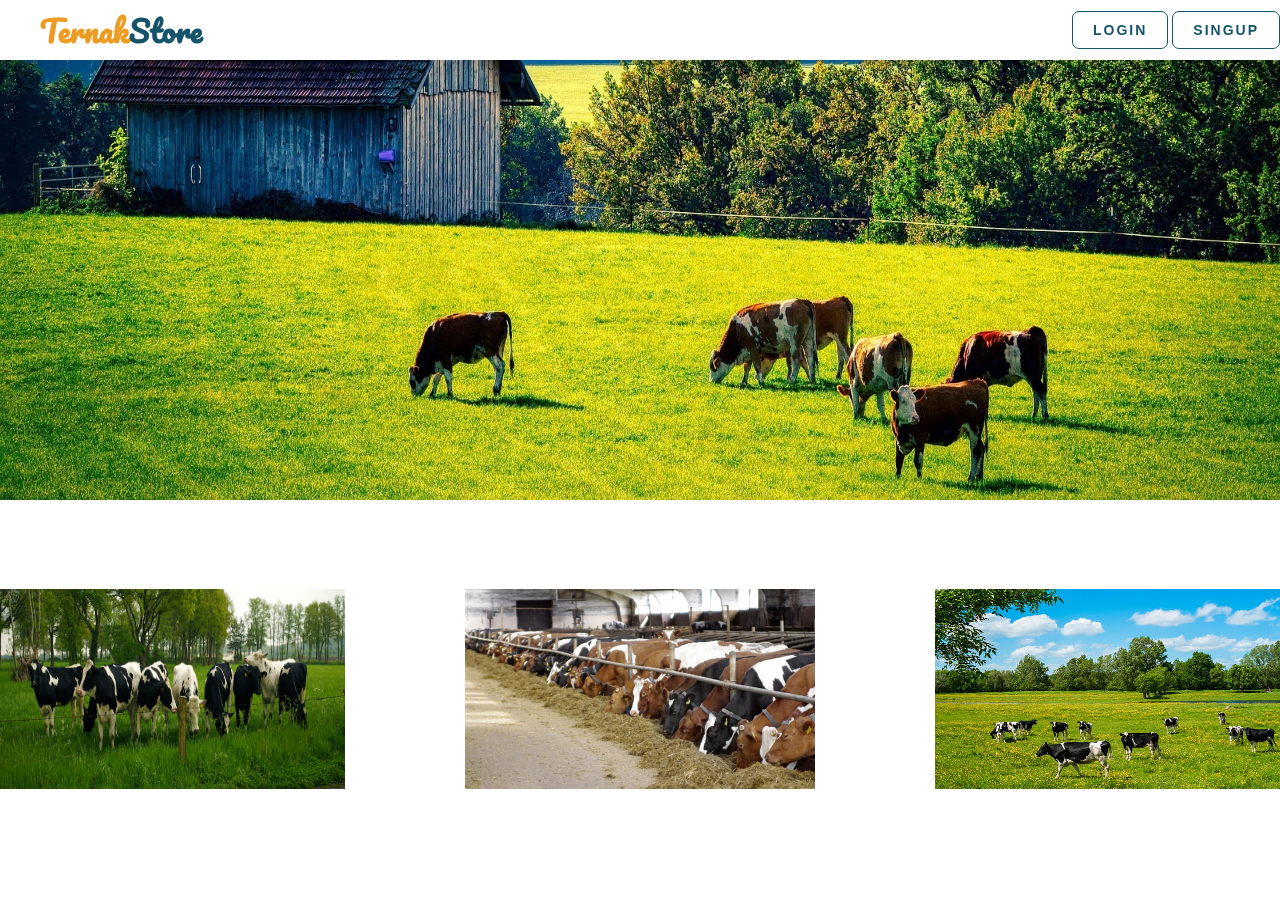
<file: index.html>
<!DOCTYPE html>
<html lang="en">
<head>
    <meta charset="UTF-8">
    <meta http-equiv="X-UA-Compatible" content="IE=edge">
    <meta name="viewport" content="width=device-width, initial-scale=1.0">
    <meta charset="UTF-8">
    <meta http-equiv="X-UA-Compatible" content="IE=edge">
    <meta name="viewport" content="width=device-width, initial-scale=1.0">
    <link rel="preconnect" href="https://fonts.googleapis.com">
    <link rel="preconnect" href="https://fonts.gstatic.com" crossorigin>
    <link href="https://fonts.googleapis.com/css2?family=Pacifico&family=Poppins:wght@100;200;400&display=swap" rel="stylesheet">
    <!--box icon-->
    <link href='https://unpkg.com/boxicons@2.1.4/css/boxicons.min.css' rel='stylesheet'>
    <link rel="stylesheet" href="index.css">
    <title>Document</title>
</head>
<body>
    <nav>
        <div class="cont1">
           <!----> <img class="img-back" src="home-back3.jpg" alt="">

        </div>
     
          <div class="nav">
              <div class="container">
              <a href="#" class="logo">Ternak<span>Store</span></a>
              
              <div class="icons">
                <a href="login.html"><button>Login</button></a>  
                <a href="login.html"><button>singup</button></a>
              </div>  
            </div> 
          </div>	
        
        </div>
        </nav>

        <section>
            <div class="garis"></div>

            
            <div class="garis"></div>
            <div class="gambar">
                <img src="gambar1.jpg" alt="">
                <img src="gambar 2.jpeg" alt="">
                <img src="gamabr 3.jpg" alt="">
                
            </div>
        </section>
</body>
</html>
</file>
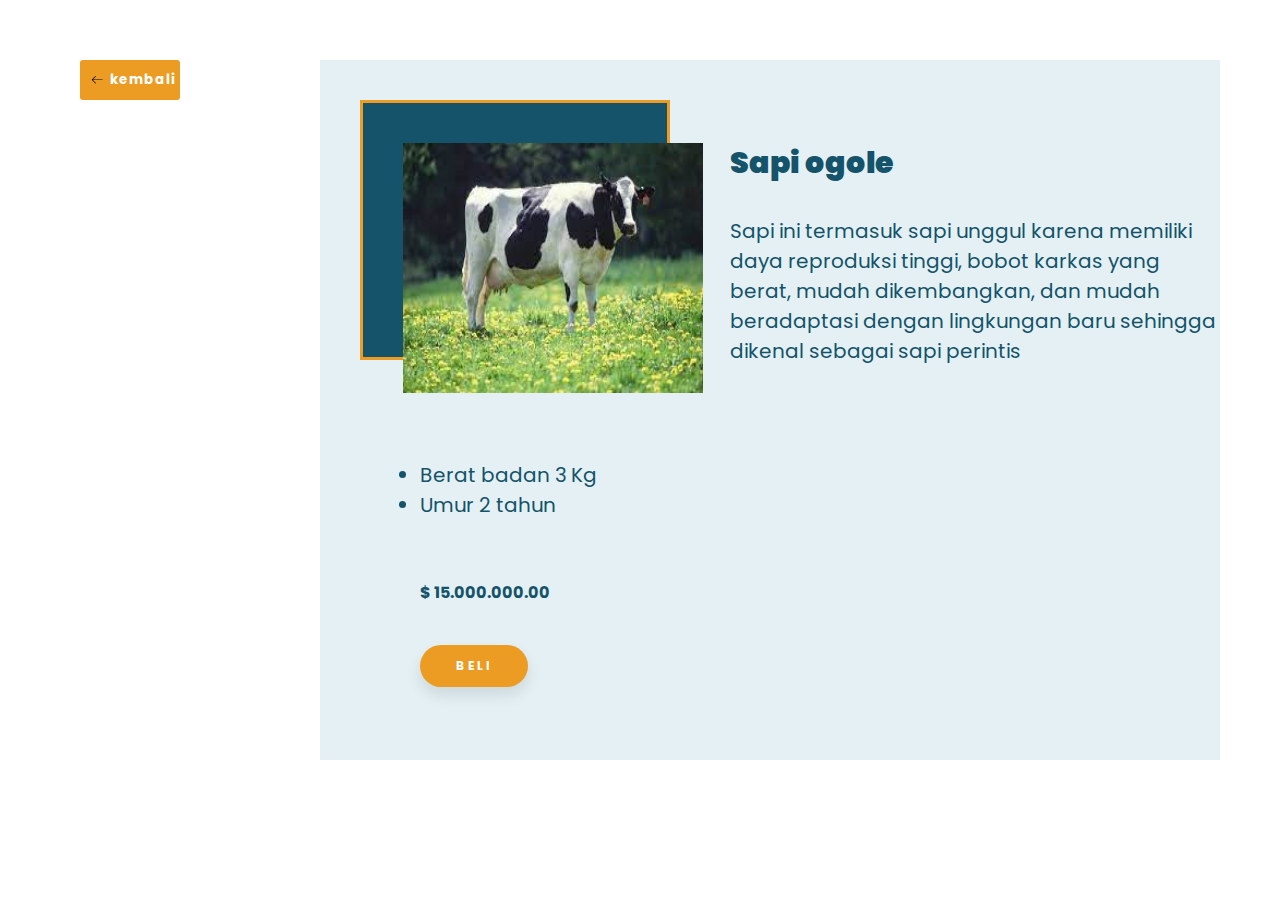
<file: detailsapi1.html>
<!DOCTYPE html>
<html>
<head>
	<title>Detail produk</title>
	<link rel="stylesheet" href="deteil1.css">
	<link rel="preconnect" href="https://fonts.googleapis.com">
    <link rel="preconnect" href="https://fonts.gstatic.com" crossorigin>
    <link href="https://fonts.googleapis.com/css2?family=Pacifico&family=Poppins:wght@100;200;400&display=swap" rel="stylesheet">
</head>
<body>
	<button class="back">
		<svg height="16" width="16" xmlns="http://www.w3.org/2000/svg" version="1.1" viewBox="0 0 1024 1024"><path d="M874.690416 495.52477c0 11.2973-9.168824 20.466124-20.466124 20.466124l-604.773963 0 188.083679 188.083679c7.992021 7.992021 7.992021 20.947078 0 28.939099-4.001127 3.990894-9.240455 5.996574-14.46955 5.996574-5.239328 0-10.478655-1.995447-14.479783-5.996574l-223.00912-223.00912c-3.837398-3.837398-5.996574-9.046027-5.996574-14.46955 0-5.433756 2.159176-10.632151 5.996574-14.46955l223.019353-223.029586c7.992021-7.992021 20.957311-7.992021 28.949332 0 7.992021 8.002254 7.992021 20.957311 0 28.949332l-188.073446 188.073446 604.753497 0C865.521592 475.058646 874.690416 484.217237 874.690416 495.52477z"></path></svg>
		<a href="/product.html"><span><b>kembali</b></span></a>
	  </button>
	<div class="detail">
		<div class="foto">
		<img src="sapi1.jpg" alt="">
		</div>
		<div class="penjelasan">
			<h1><b>Sapi ogole</b> </h1>
			<p>
				Sapi ini termasuk sapi unggul karena memiliki<br> daya 
                reproduksi tinggi, bobot karkas yang<br> berat, mudah 
                dikembangkan, dan mudah <br> beradaptasi dengan
               lingkungan baru sehingga <br>dikenal sebagai sapi perintis
			</p>
		</div>
		<div class="list">
		<ul>
			<li>Berat badan 3 Kg</li>
			<li>Umur 2 tahun</li>
			
		</ul>
		<span class="price"><b>$  15.000.000.00</b></span> <br>
		<button class="beli"> <a href="#" class="btn"><b>Beli</b></a></button>
	</div>
	</div>
	
</body>
</html>
</file>
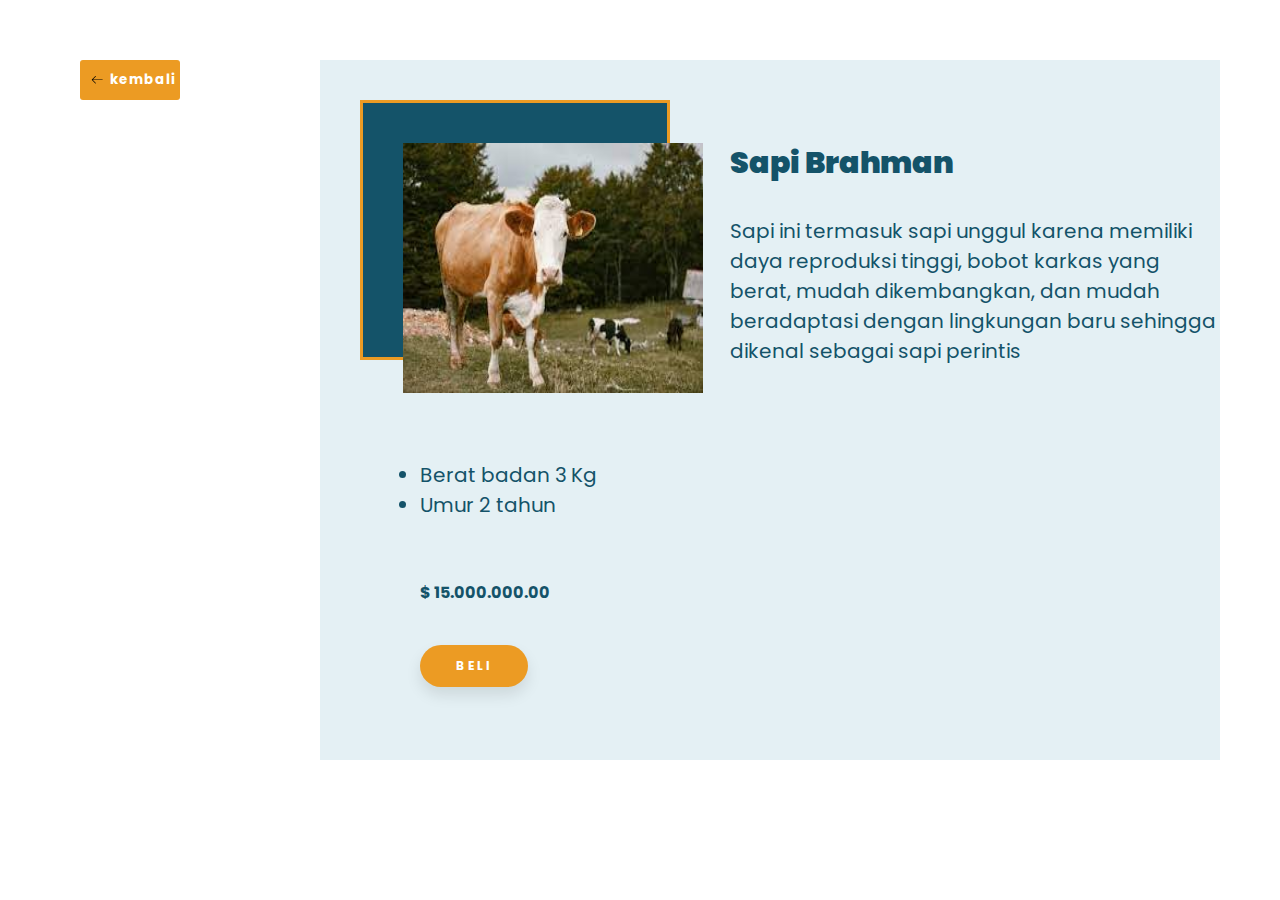
<file: detailsapi2.html>
<!DOCTYPE html>
<html>
<head>
	<title>Detail produk</title>
	<link rel="stylesheet" href="deteil1.css">
	<link rel="preconnect" href="https://fonts.googleapis.com">
    <link rel="preconnect" href="https://fonts.gstatic.com" crossorigin>
    <link href="https://fonts.googleapis.com/css2?family=Pacifico&family=Poppins:wght@100;200;400&display=swap" rel="stylesheet">
</head>
<body>
	<button class="back">
		<svg height="16" width="16" xmlns="http://www.w3.org/2000/svg" version="1.1" viewBox="0 0 1024 1024"><path d="M874.690416 495.52477c0 11.2973-9.168824 20.466124-20.466124 20.466124l-604.773963 0 188.083679 188.083679c7.992021 7.992021 7.992021 20.947078 0 28.939099-4.001127 3.990894-9.240455 5.996574-14.46955 5.996574-5.239328 0-10.478655-1.995447-14.479783-5.996574l-223.00912-223.00912c-3.837398-3.837398-5.996574-9.046027-5.996574-14.46955 0-5.433756 2.159176-10.632151 5.996574-14.46955l223.019353-223.029586c7.992021-7.992021 20.957311-7.992021 28.949332 0 7.992021 8.002254 7.992021 20.957311 0 28.949332l-188.073446 188.073446 604.753497 0C865.521592 475.058646 874.690416 484.217237 874.690416 495.52477z"></path></svg>
		<a href="/product.html"><span><b>kembali</b></span></a>
	  </button>
	<div class="detail">
		<div class="foto">
		<img src="sapi2.jpg" alt="">
		</div>
		<div class="penjelasan">
			<h1><b>Sapi Brahman</b> </h1>
			<p>
				Sapi ini termasuk sapi unggul karena memiliki<br> daya 
                reproduksi tinggi, bobot karkas yang<br> berat, mudah 
                dikembangkan, dan mudah <br> beradaptasi dengan
               lingkungan baru sehingga <br>dikenal sebagai sapi perintis
			</p>
		</div>
		<div class="list">
		<ul>
			<li>Berat badan 3 Kg</li>
			<li>Umur 2 tahun</li>
			
		</ul>
		<span class="price"><b>$  15.000.000.00</b></span> <br>
		<button class="beli"> <a href="#" class="btn"><b>Beli</b></a></button>
	</div>
	</div>
	
</body>
</html>
</file>
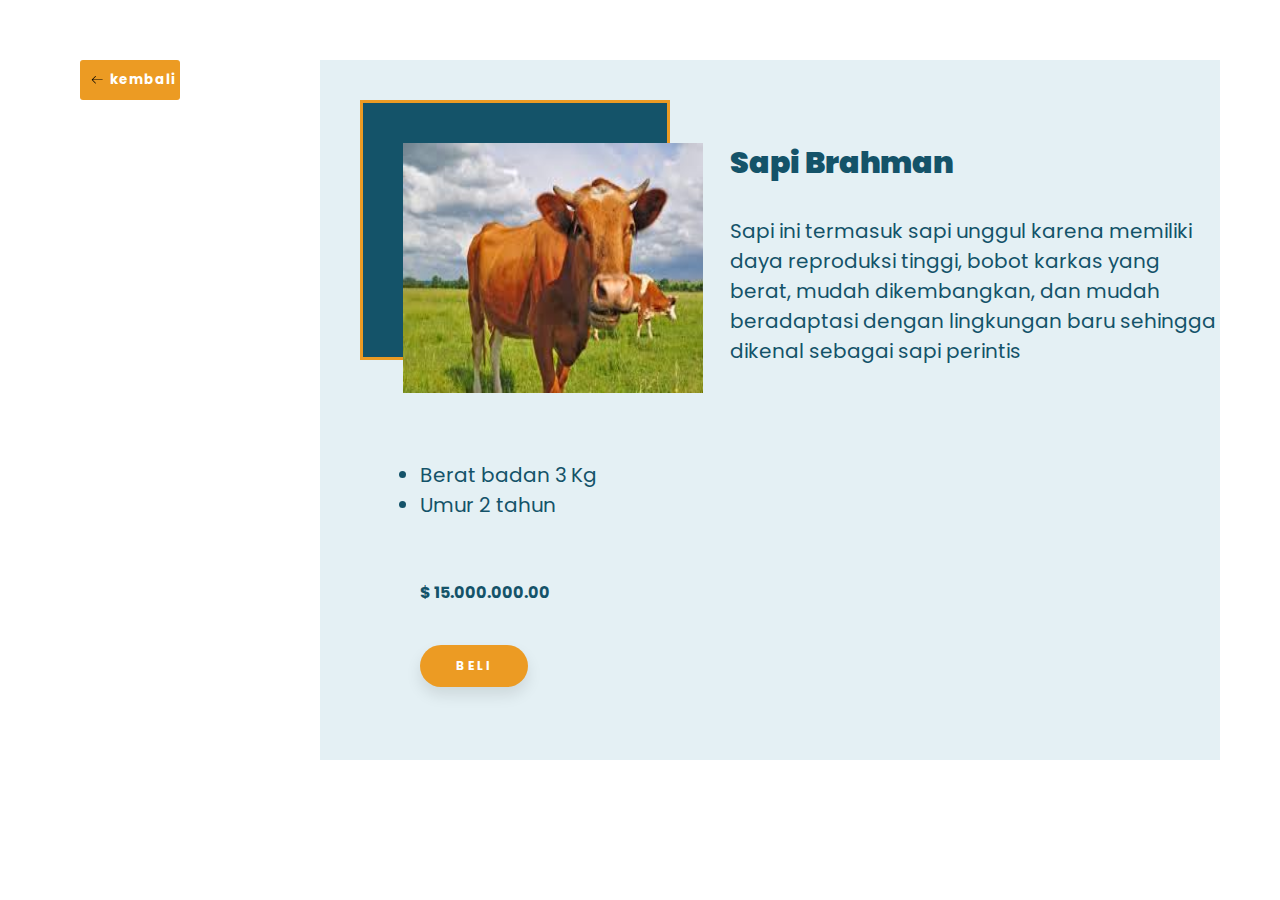
<file: detailsapi3.html>
<!DOCTYPE html>
<html>
<head>
	<title>Detail produk</title>
	<link rel="stylesheet" href="deteil1.css">
	<link rel="preconnect" href="https://fonts.googleapis.com">
    <link rel="preconnect" href="https://fonts.gstatic.com" crossorigin>
    <link href="https://fonts.googleapis.com/css2?family=Pacifico&family=Poppins:wght@100;200;400&display=swap" rel="stylesheet">
</head>
<body>
	<button class="back">
		<svg height="16" width="16" xmlns="http://www.w3.org/2000/svg" version="1.1" viewBox="0 0 1024 1024"><path d="M874.690416 495.52477c0 11.2973-9.168824 20.466124-20.466124 20.466124l-604.773963 0 188.083679 188.083679c7.992021 7.992021 7.992021 20.947078 0 28.939099-4.001127 3.990894-9.240455 5.996574-14.46955 5.996574-5.239328 0-10.478655-1.995447-14.479783-5.996574l-223.00912-223.00912c-3.837398-3.837398-5.996574-9.046027-5.996574-14.46955 0-5.433756 2.159176-10.632151 5.996574-14.46955l223.019353-223.029586c7.992021-7.992021 20.957311-7.992021 28.949332 0 7.992021 8.002254 7.992021 20.957311 0 28.949332l-188.073446 188.073446 604.753497 0C865.521592 475.058646 874.690416 484.217237 874.690416 495.52477z"></path></svg>
		<a href="/product.html"><span><b>kembali</b></span></a>
	  </button>
	<div class="detail">
		<div class="foto">
		<img src="sapi3.jpg" alt="">
		</div>
		<div class="penjelasan">
			<h1><b>Sapi Brahman</b> </h1>
			<p>
				Sapi ini termasuk sapi unggul karena memiliki<br> daya 
                reproduksi tinggi, bobot karkas yang<br> berat, mudah 
                dikembangkan, dan mudah <br> beradaptasi dengan
               lingkungan baru sehingga <br>dikenal sebagai sapi perintis
			</p>
		</div>
		<div class="list">
		<ul>
			<li>Berat badan 3 Kg</li>
			<li>Umur 2 tahun</li>
			
		</ul>
		<span class="price"><b>$  15.000.000.00</b></span> <br>
		<button class="beli"> <a href="#" class="btn"><b>Beli</b></a></button>
	</div>
	</div>
	
</body>
</html>
</file>
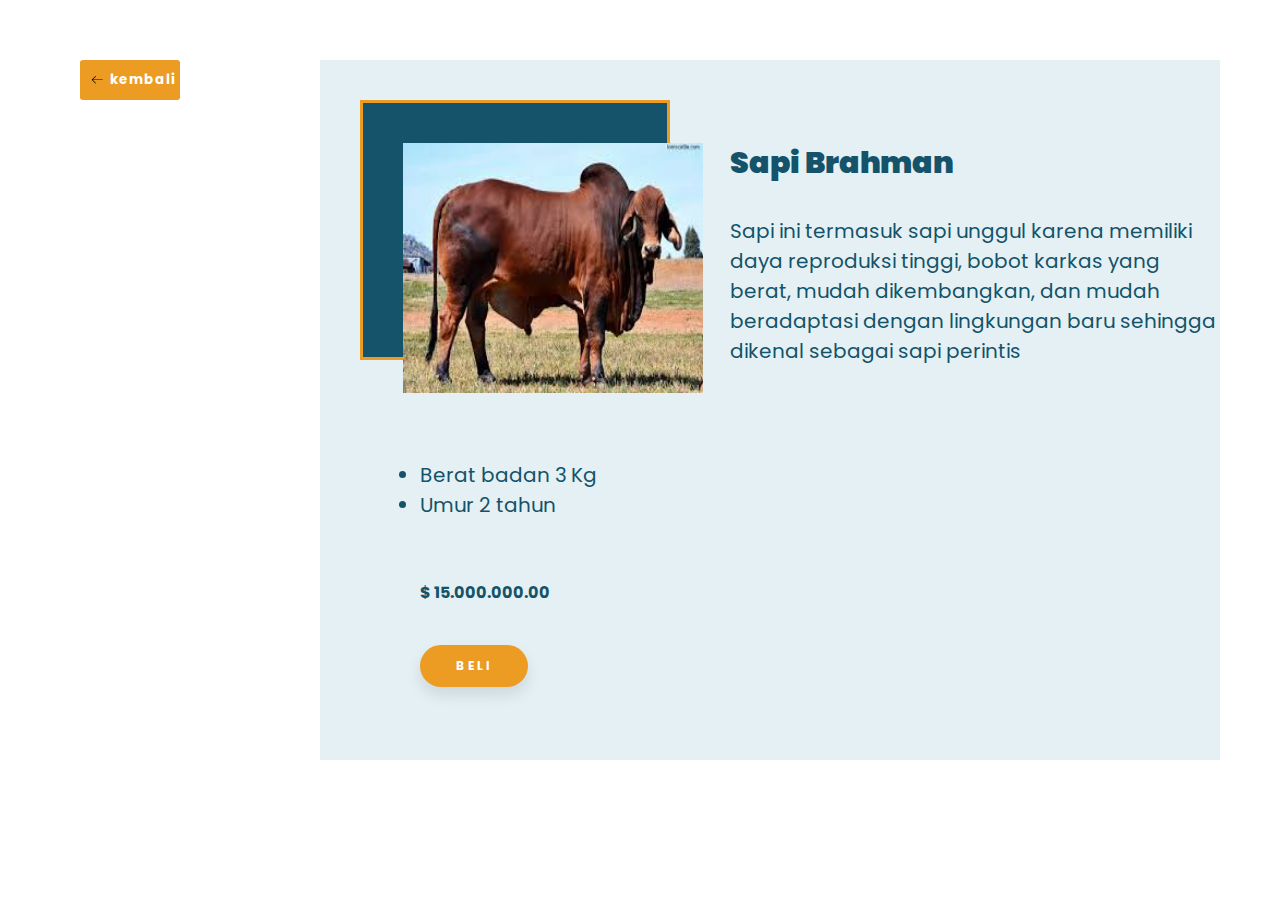
<file: detailsapi4.html>
<!DOCTYPE html>
<html>
<head>
	<title>Detail produk</title>
	<link rel="stylesheet" href="deteil1.css">
	<link rel="preconnect" href="https://fonts.googleapis.com">
    <link rel="preconnect" href="https://fonts.gstatic.com" crossorigin>
    <link href="https://fonts.googleapis.com/css2?family=Pacifico&family=Poppins:wght@100;200;400&display=swap" rel="stylesheet">
</head>
<body>
	<button class="back">
		<svg height="16" width="16" xmlns="http://www.w3.org/2000/svg" version="1.1" viewBox="0 0 1024 1024"><path d="M874.690416 495.52477c0 11.2973-9.168824 20.466124-20.466124 20.466124l-604.773963 0 188.083679 188.083679c7.992021 7.992021 7.992021 20.947078 0 28.939099-4.001127 3.990894-9.240455 5.996574-14.46955 5.996574-5.239328 0-10.478655-1.995447-14.479783-5.996574l-223.00912-223.00912c-3.837398-3.837398-5.996574-9.046027-5.996574-14.46955 0-5.433756 2.159176-10.632151 5.996574-14.46955l223.019353-223.029586c7.992021-7.992021 20.957311-7.992021 28.949332 0 7.992021 8.002254 7.992021 20.957311 0 28.949332l-188.073446 188.073446 604.753497 0C865.521592 475.058646 874.690416 484.217237 874.690416 495.52477z"></path></svg>
		<a href="/product.html"><span><b>kembali</b></span></a>
	  </button>
	<div class="detail">
		<div class="foto">
		<img src="sapi4.jpg" alt="">
		</div>
		<div class="penjelasan">
			<h1><b>Sapi Brahman</b> </h1>
			<p>
				Sapi ini termasuk sapi unggul karena memiliki<br> daya 
                reproduksi tinggi, bobot karkas yang<br> berat, mudah 
                dikembangkan, dan mudah <br> beradaptasi dengan
               lingkungan baru sehingga <br>dikenal sebagai sapi perintis
			</p>
		</div>
		<div class="list">
		<ul>
			<li>Berat badan 3 Kg</li>
			<li>Umur 2 tahun</li>
			
		</ul>
		<span class="price"><b>$  15.000.000.00</b></span> <br>
		<button class="beli"> <a href="#" class="btn"><b>Beli</b></a></button>
	</div>
	</div>
	
</body>
</html>
</file>
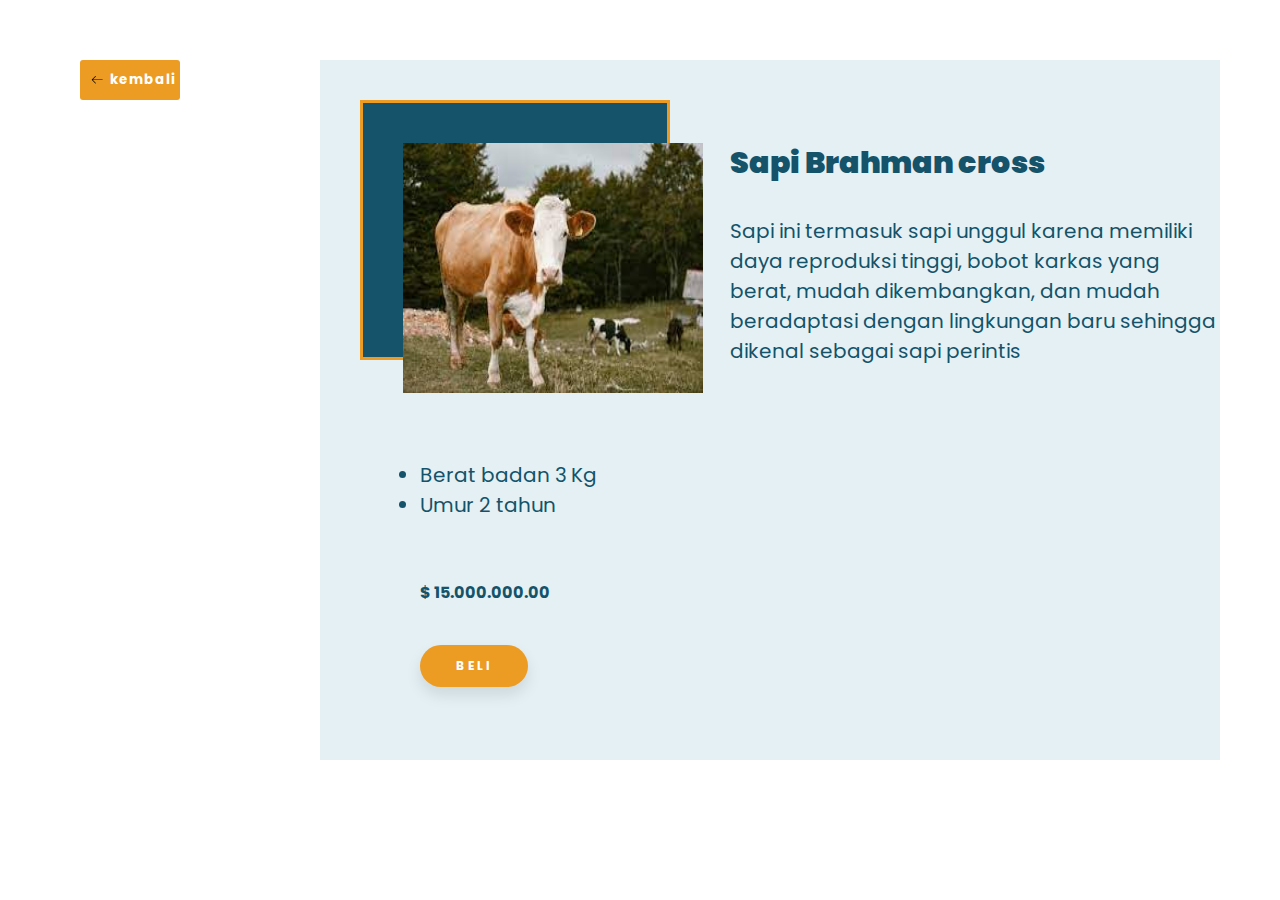
<file: detailsapi5.html>
<!DOCTYPE html>
<html>
<head>
	<title>Detail produk</title>
	<link rel="stylesheet" href="deteil1.css">
	<link rel="preconnect" href="https://fonts.googleapis.com">
    <link rel="preconnect" href="https://fonts.gstatic.com" crossorigin>
    <link href="https://fonts.googleapis.com/css2?family=Pacifico&family=Poppins:wght@100;200;400&display=swap" rel="stylesheet">
</head>
<body>
	<button class="back">
		<svg height="16" width="16" xmlns="http://www.w3.org/2000/svg" version="1.1" viewBox="0 0 1024 1024"><path d="M874.690416 495.52477c0 11.2973-9.168824 20.466124-20.466124 20.466124l-604.773963 0 188.083679 188.083679c7.992021 7.992021 7.992021 20.947078 0 28.939099-4.001127 3.990894-9.240455 5.996574-14.46955 5.996574-5.239328 0-10.478655-1.995447-14.479783-5.996574l-223.00912-223.00912c-3.837398-3.837398-5.996574-9.046027-5.996574-14.46955 0-5.433756 2.159176-10.632151 5.996574-14.46955l223.019353-223.029586c7.992021-7.992021 20.957311-7.992021 28.949332 0 7.992021 8.002254 7.992021 20.957311 0 28.949332l-188.073446 188.073446 604.753497 0C865.521592 475.058646 874.690416 484.217237 874.690416 495.52477z"></path></svg>
		<a href="/product.html"><span><b>kembali</b></span></a>
	  </button>
	<div class="detail">
		<div class="foto">
		<img src="sapi2.jpg" alt="">
		</div>
		<div class="penjelasan">
			<h1><b>Sapi Brahman cross</b> </h1>
			<p>
				Sapi ini termasuk sapi unggul karena memiliki<br> daya 
                reproduksi tinggi, bobot karkas yang<br> berat, mudah 
                dikembangkan, dan mudah <br> beradaptasi dengan
               lingkungan baru sehingga <br>dikenal sebagai sapi perintis
			</p>
		</div>
		<div class="list">
		<ul>
			<li>Berat badan 3 Kg</li>
			<li>Umur 2 tahun</li>
			
		</ul>
		<span class="price"><b>$  15.000.000.00</b></span> <br>
		<button class="beli"> <a href="#" class="btn"><b>Beli</b></a></button>
	</div>
	</div>
	
</body>
</html>
</file>
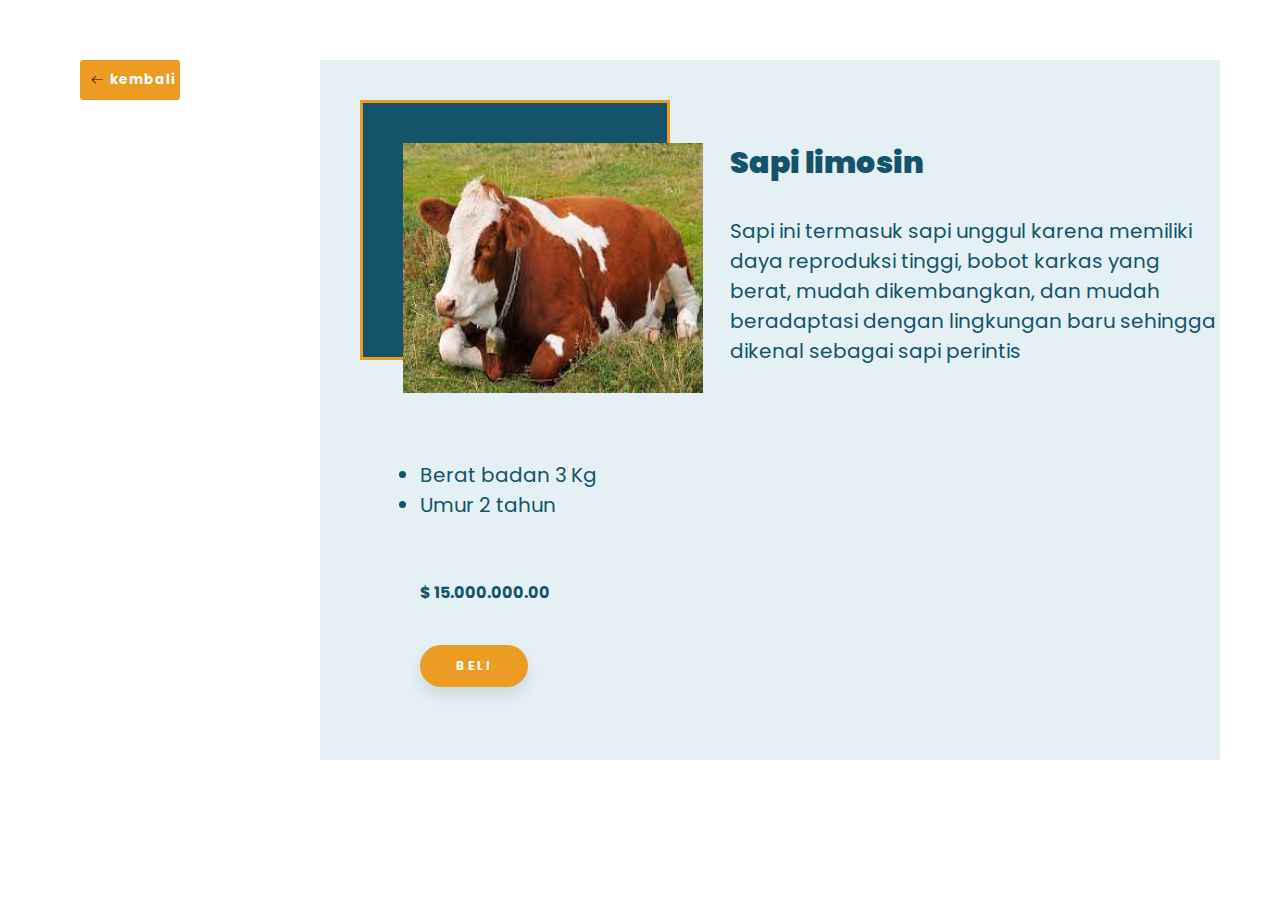
<file: detailsapi6.html>
<!DOCTYPE html>
<html>
<head>
	<title>Detail produk</title>
	<link rel="stylesheet" href="deteil1.css">
	<link rel="preconnect" href="https://fonts.googleapis.com">
    <link rel="preconnect" href="https://fonts.gstatic.com" crossorigin>
    <link href="https://fonts.googleapis.com/css2?family=Pacifico&family=Poppins:wght@100;200;400&display=swap" rel="stylesheet">
</head>
<body>
	<button class="back">
		<svg height="16" width="16" xmlns="http://www.w3.org/2000/svg" version="1.1" viewBox="0 0 1024 1024"><path d="M874.690416 495.52477c0 11.2973-9.168824 20.466124-20.466124 20.466124l-604.773963 0 188.083679 188.083679c7.992021 7.992021 7.992021 20.947078 0 28.939099-4.001127 3.990894-9.240455 5.996574-14.46955 5.996574-5.239328 0-10.478655-1.995447-14.479783-5.996574l-223.00912-223.00912c-3.837398-3.837398-5.996574-9.046027-5.996574-14.46955 0-5.433756 2.159176-10.632151 5.996574-14.46955l223.019353-223.029586c7.992021-7.992021 20.957311-7.992021 28.949332 0 7.992021 8.002254 7.992021 20.957311 0 28.949332l-188.073446 188.073446 604.753497 0C865.521592 475.058646 874.690416 484.217237 874.690416 495.52477z"></path></svg>
		<a href="/product.html"><span><b>kembali</b></span></a>
	  </button>
	<div class="detail">
		<div class="foto">
		<img src="sapi6.jpg" alt="">
		</div>
		<div class="penjelasan">
			<h1><b>Sapi limosin</b> </h1>
			<p>
				Sapi ini termasuk sapi unggul karena memiliki<br> daya 
                reproduksi tinggi, bobot karkas yang<br> berat, mudah 
                dikembangkan, dan mudah <br> beradaptasi dengan
               lingkungan baru sehingga <br>dikenal sebagai sapi perintis
			</p>
		</div>
		<div class="list">
		<ul>
			<li>Berat badan 3 Kg</li>
			<li>Umur 2 tahun</li>
			
		</ul>
		<span class="price"><b>$  15.000.000.00</b></span> <br>
		<button class="beli"> <a href="#" class="btn"><b>Beli</b></a></button>
	</div>
	</div>
	
</body>
</html>
</file>
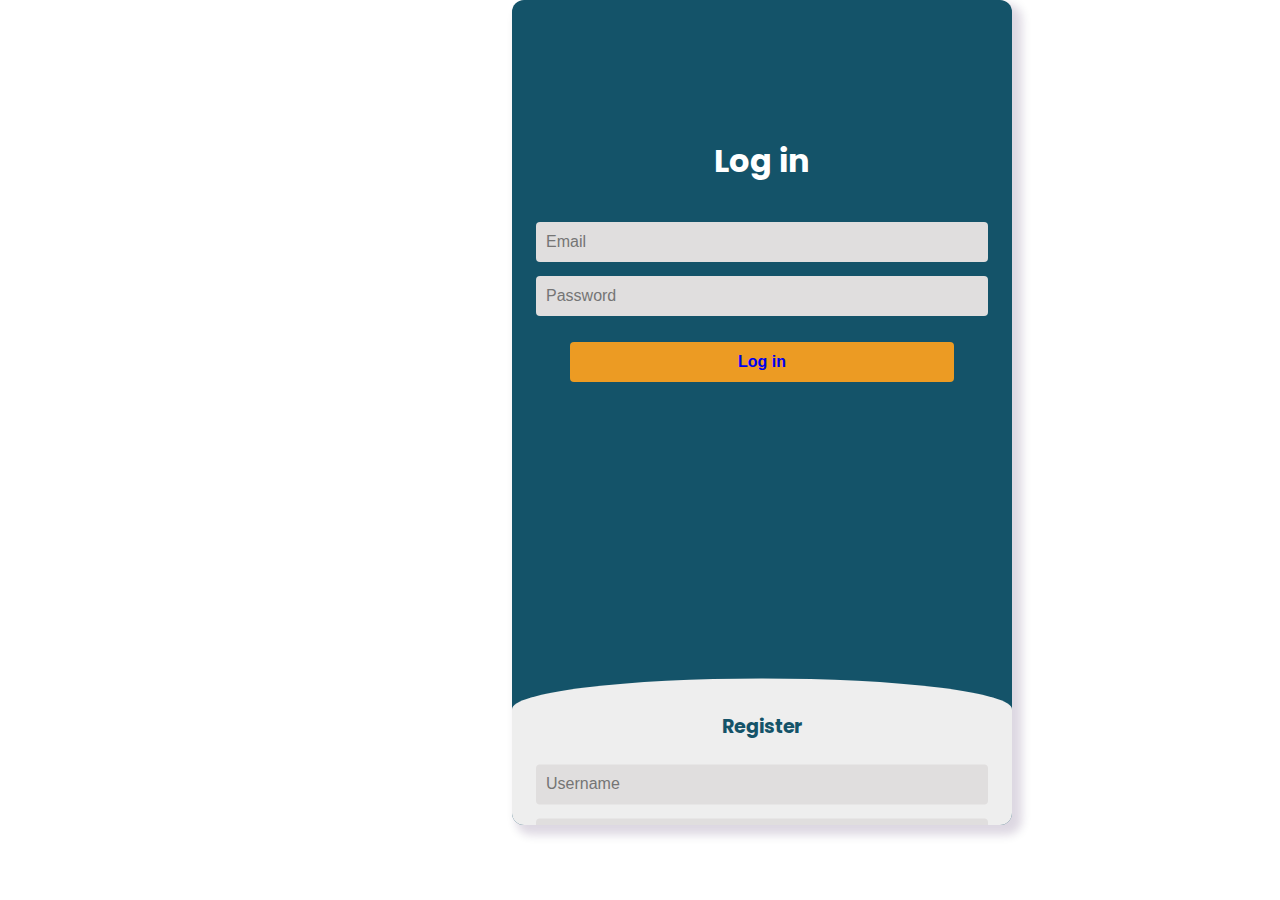
<file: login.html>
<!DOCTYPE html>
<html>
<head>
	<title>login ternak store</title>
    <link rel="stylesheet" href="login.css">
	<link rel="preconnect" href="https://fonts.googleapis.com">
    <link rel="preconnect" href="https://fonts.gstatic.com" crossorigin>
    <link href="https://fonts.googleapis.com/css2?family=Pacifico&family=Poppins:wght@100;200;400&display=swap" rel="stylesheet">
</head>
<body>
	
	<div class="main">  	
		<input type="checkbox" id="chk" aria-hidden="true">

			<div class="login">
				<form class="form">
					<label for="chk" aria-hidden="true">Log in</label>
					<input class="input" type="email" name="email" placeholder="Email" required="">
					<input class="input" type="password" name="pswd" placeholder="Password" required="">
					<button><a href="home.html">Log in</a></button>
				</form>
			</div>

      <div class="register">
				<form class="form">
					<label for="chk" aria-hidden="true">Register</label>
					<input class="input" type="text" name="txt" placeholder="Username" required="">
					<input class="input" type="email" name="email" placeholder="Email" required="">
					<input class="input" type="password" name="pswd" placeholder="Password" required="">
					<button><a href="home.html">Register</a></button>
				</form>
			</div>
	</div>
</body>
</html>
</file>
<file: index.css>
:root{

    /*color*/
    --btn-color: #145369;
    --box-color: #F68E14;
    --font-color: #EC9B23;
    /*font*/
    --main-font: 'Poppins', sans-serif;
    --logo-font: 'Pacifico', cursive;

    --box-shadow:0 .5rem 1rem rgba(0,0,0,.1);
}

*{
    font-size: var(--main-font) ;
    margin: 0;
    padding: 0;
    text-decoration: none;
    list-style: none;
    box-sizing: border-box;

}
/************utama*************/
.navbar1{

    position: fixed;
    top: 0;
    left: 0;
    height: 60px;
    right: 0;
    display: flex;
    
    align-items: center;
    background: #fff;
    box-shadow:var(--box-shadow) ;

}

.nav .container1{
   
  margin: auto;
  width: 100%;
  display: flex;
  justify-content: space-between;
  align-items: center;
  
}
.img-back {
    position: relative;
    width: 100%;
    height: 500px;
    box-shadow: #9e9ea7;

  }
  .container{
    max-width: 1420px;

}
.selection-margin{
    margin-top: 250px;
}


.nav{

    position: fixed;
    top: 0;
    left: 0;
    height: 60px;
    right: 0;
    display: flex;
    justify-content: space-between;
    align-items: center;
    background: #fff;
    box-shadow:var(--box-shadow) ;

}
 .nav .container{
   
    margin: auto;
    width: 100%;
    display: flex;
    justify-content: space-between;
    align-items: center;
    
 }

 
 
 .nav .logo{
    margin-left: 40px;
    font-family: var(--logo-font);
    font-weight: 800;
    font-size: 30px;
    color: #EC9B23;
 }
 .nav .logo span{
    color: #145369;
 }

 button {
    
    position: relative;
    padding: 10px 20px;
    border-radius: 7px;
    border: 1px solid #145369;
    font-size: 14px;
    text-transform: uppercase;
    font-weight: 600;
    letter-spacing: 2px;
    background: transparent;
    color: #145369;
    overflow: hidden;
    box-shadow: 0 0 0 0 transparent;
    -webkit-transition: all 0.2s ease-in;
    -moz-transition: all 0.2s ease-in;
    transition: all 0.2s ease-in;
  }
  
  button:hover {
    background: #EC9B23;
    box-shadow: 0 0 30px 5px rgba(246, 197, 0, 0.815);
    -webkit-transition: all 0.2s ease-out;
    -moz-transition: all 0.2s ease-out;
    transition: all 0.2s ease-out;
  }
  
  button:hover::before {
    -webkit-animation: sh02 0.5s 0s linear;
    -moz-animation: sh02 0.5s 0s linear;
    animation: sh02 0.5s 0s linear;
  }
  
  button::before {
    content: '';
    display: block;
    width: 0px;
    height: 86%;
    position: absolute;
    top: 7%;
    left: 0%;
    opacity: 0;
    background: rgba(246, 197, 0, 0.815);
    box-shadow: 0 0 50px 30px rgba(255, 227, 14, 0.815);
    -webkit-transform: skewX(-20deg);
    -moz-transform: skewX(-20deg);
    -ms-transform: skewX(-20deg);
    -o-transform: skewX(-20deg);
    transform: skewX(-20deg);
  }
  
  @keyframes sh02 {
    from {
      opacity: 0;
      left: 0%;
    }
  
    50% {
      opacity: 1;
    }
  
    to {
      opacity: 0;
      left: 100%;
    }
  }
  
  button:active {
    box-shadow: 0 0 0 0 transparent;
    -webkit-transition: box-shadow 0.2s ease-in;
    -moz-transition: box-shadow 0.2s ease-in;
    transition: box-shadow 0.2s ease-in;
  }
   section{
    display: flex;
    justify-content: center;
    margin-top: 50px;
   }
section .gambar{
    display: flex;
    margin: 20px;
}

section .gambar img{
    margin: 15px 60px ;
    width: 350px;
    height: 200px;
}
</file>
<file: deteil1.css>
:root{

    /*color*/
    --btn-color: #145369;
    --box-color: #F68E14;
    --font-color: #EC9B23;
    /*font*/
    --main-font: 'Poppins', sans-serif;
    --logo-font: 'Pacifico', cursive;
  
    --box-shadow:0 .5rem 1rem rgba(0,0,0,.1);
  }
  
  *{
    font-family: var(--main-font) ;
    text-decoration: none;
    margin: 0;
    padding: 0;
    box-sizing: border-box;
  
  }
  
  .back {
    position: absolute;
    margin-left: 80px;
    display: flex;
    height: 3em;
    width: 100px;
    align-items: center;
    justify-content: center;
    background-color: #eeeeee4b;
    border-radius: 3px;
    letter-spacing: 1px;
    transition: all 0.2s linear;
    cursor: pointer;
    border: none;
    background: #EC9B23;
   }
   .back span b{
    color: white;
   }
   
   .back> svg {
    margin-right: 5px;
    margin-left: 5px;
    font-size: 20px;
    transition: all 0.4s ease-in;
   }
   
   .back:hover > svg {
    font-size: 1.2em;
    transform: translateX(-5px);
   }
   
   .back:hover {
    box-shadow: 9px 9px 33px #d1d1d1, -9px -9px 33px #ffffff;
    transform: translateY(-2px);
   }
  
  .detail{
    background-color: #E4F0F4;
    width: 900px;
    height: 700px;
    margin: 60px 25%;
  }
  .foto{
    position: absolute;
    margin:40px 0px 0px 40px ;
    background-color: #145369;
    width: 310px;
    height: 260px;
    border: 3px solid #EC9B23;
  }
  
  img{
    width: 300px;
    height: 250px;
    margin-top:40px ;
    margin-left: 40px;
  }
  
  .penjelasan{
    position: absolute;
    margin-top: 80px;
    margin-left: 410px;
    text-align: 50px;
  }
  
  .penjelasan h1{
    font-size: 30px;
    color: #145369;
  }
  
  .penjelasan p{
    font-size: 20px;
    margin-top: 30px;
    color: #145369;
  }
  
  .list{
    position: absolute;
    margin-top: 400px;
    margin-left: 100px;
  }
  
  .list ul{
    color: #145369;
    font-size: 20px;
  }
   .list span{
    position: absolute;
    color: #145369;
    margin-top: 60px;
    font-size: 20pxpx;
  }
  .beli{
    margin-right: 100px;
      margin: 100px 0px 140px 0px;
      position: relative;
      padding: 1em 3em;
      font-size: 12px;
      text-transform: uppercase;
      letter-spacing: 2.5px;
      font-weight: 500;
      color: #000;
      background-color: #EC9B23;
      border: none;
      border-radius: 45px;
      box-shadow: 0px 8px 15px rgba(0, 0, 0, 0.1);
      transition: all 0.3s ease 0s;
      cursor: pointer;
  }
  .beli b{
    color: white;
  }
  
  .beli:hover {
    background-color: #145369;
    box-shadow: 0px 15px 20px rgba(46, 229, 157, 0.4);
    color: #fff;
    transform: translateY(-7px);
  }
  
  .beli:active {
    transform: translateY(-1px);
  }
</file>
<file: login.css>
:root{

    /*color*/
    --btn-color: #145369;
    --box-color: #F68E14;
    --font-color: #EC9B23;
    /*font*/
    --main-font: 'Poppins', sans-serif;
    --logo-font: 'Pacifico', cursive;
  
    --box-shadow:0 .5rem 1rem rgba(0,0,0,.1);
  }
  
  *{
    font-size: var(--main-font) ;
    margin: 0;
    padding: 0;
    text-decoration: none;
    list-style: none;
    box-sizing: border-box;
  
  }
  
  .main {
    font-family: var(--main-font);
    position: relative;
    justify-content: center;
    align-items: center;
    margin-left:40%;
    flex-direction: column;
    background-color: #145369;
    width: 500px;
    height: 825px;
    overflow: hidden;
    border-radius: 12px;
    box-shadow: 7px 7px 10px 3px #24004628;
  }
  
  .form {
    display: flex;
    flex-direction: column;
    gap: 14px;
    padding: 24px;
  }
  
  /*checkbox to switch from sign up to login*/
  #chk {
    display: none;
  }
  
  /*Login*/
  .login {
    position: relative;
    width: 100%;
    height: 660px;
  }
  
  .login label {
    margin: 25% 0 5%;
  }
  
  label {
    color: #fff;
    font-size: 2rem;
    justify-content: center;
    display: flex;
    font-weight: bold;
    cursor: pointer;
    transition: .5s ease-in-out;
  }
  
  .input {
    width: 100%;
    height: 40px;
    background: #e0dede;
    padding: 10px;
    border: none;
    outline: none;
    border-radius: 4px;
  }
  
  /*Register*/
  .register {
    background: #eee;
    
    border-radius: 60% / 10%;
    transform: translateY(5%);
    transition: .8s ease-in-out;
  }
  
  .register label {
    color: #145369;
    transform: scale(.6);
  }
  
  #chk:checked ~ .register {
    transform: translateY(-60%);
  }
  
  #chk:checked ~ .register label {
    transform: scale(1);
    margin: 10% 0 5%;
  }
  
  #chk:checked ~ .login label {
    transform: scale(.6);
    margin: 5% 0 5%;
  }   
  /*Button*/
  .form button {
    width: 85%;
    height: 40px;
    margin: 12px auto 10%;
    color: #fff;
    background: #EC9B23;
    font-size: 1rem;
    font-weight: bold;
    border: none;
    border-radius: 4px;
    cursor: pointer;
    transition: .2s ease-in;
  }
  
  .form button:hover {
    background-color: #28ba8c;
  }
</file>
